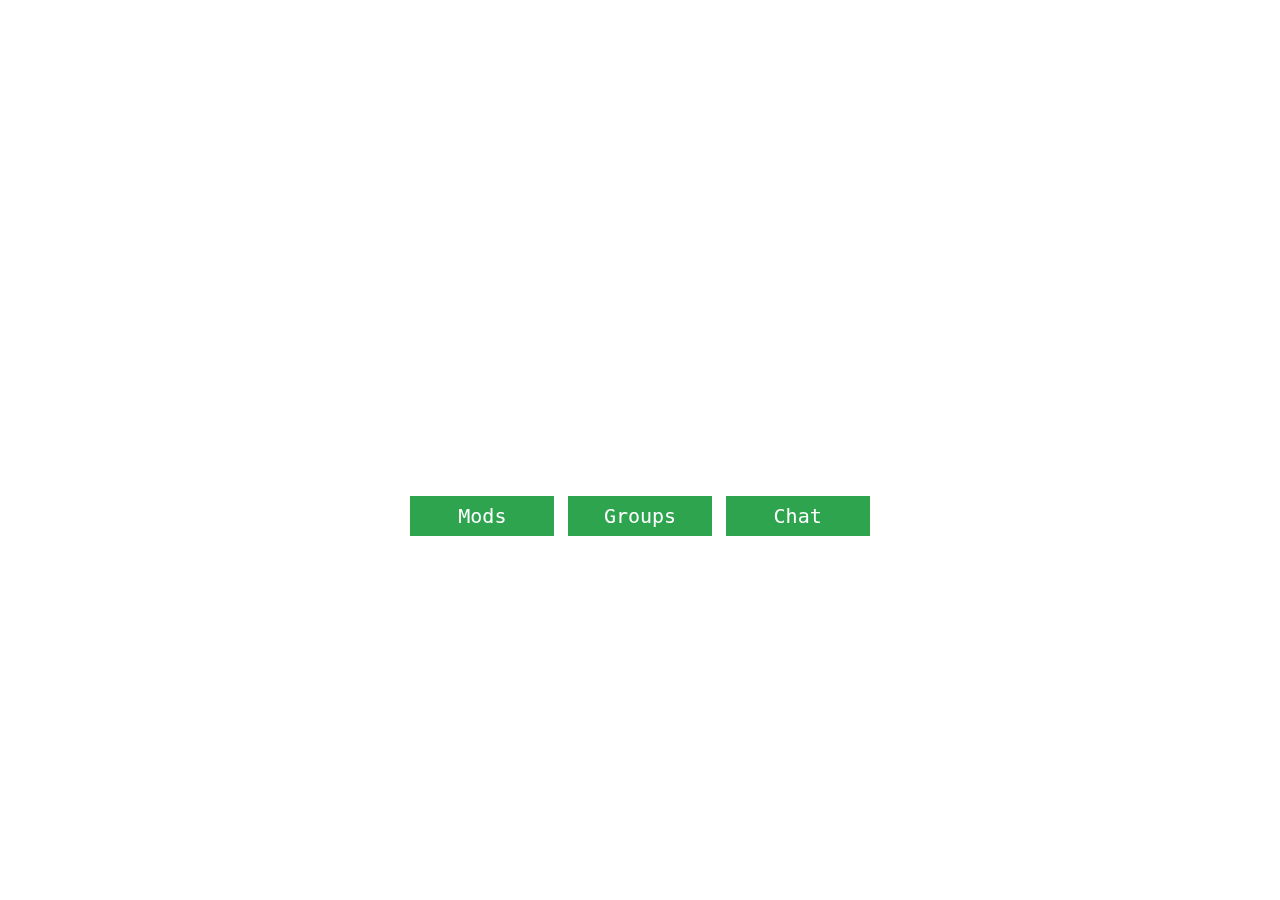
<file: index.html>
<!DOCTYPE html>
<html>
  <head>
    <title>Start</title>
  <meta name="viewport" content="width=device-width, minimum-scale=1.0, initial-scale=1.0">
  <link href='https://fonts.googleapis.com/css?family=Montserrat:400,700'>
	  
<!-- Global site tag (gtag.js) - Google Analytics -->
<script async src="https://www.googletagmanager.com/gtag/js?id=G-DHTJEFF2FE"></script>
<script>
  window.dataLayer = window.dataLayer || [];
  function gtag(){dataLayer.push(arguments);}
  gtag('js', new Date());

  gtag('config', 'G-DHTJEFF2FE');
</script>
  
<!-- Yandex.Metrika counter -->
<script type="text/javascript" >
   (function(m,e,t,r,i,k,a){m[i]=m[i]||function(){(m[i].a=m[i].a||[]).push(arguments)};
   m[i].l=1*new Date();k=e.createElement(t),a=e.getElementsByTagName(t)[0],k.async=1,k.src=r,a.parentNode.insertBefore(k,a)})
   (window, document, "script", "https://mc.yandex.ru/metrika/tag.js", "ym");

   ym(69287839, "init", {
        clickmap:true,
        trackLinks:true,
        accurateTrackBounce:true
   });
</script>
<noscript><div><img src="https://mc.yandex.ru/watch/69287839" style="position:absolute; left:-9999px;" alt="" /></div></noscript>
<!-- /Yandex.Metrika counter -->
	  
    <style>
body{
	text-align:center;
  color: #000;
  font-family: 'Fira Mono', monospace;
}
.button {
      background: #2ea44f;
      border: none;
      color: white;
      padding: 8px 17px;
      text-decoration: none;
      display: inline-block;
      font-size: 20px;
      margin: 4px 2px;
      width: 110px;
      }
.div {
  min-width:100%;
  position:fixed;
  bottom:40%;
  left:0; 
}
    </style>
  </head>
  <body>
<div class="div">
<a href="https://amongusapp.github.io/mods/630-among-us-addon.html" class="button">Mods</a>
<a href="https://discord-server.com/tag/among%20us?language=us&page=1&rowsOnPage=50&sort=popular&tag=among%20us" class="button">Groups</a>
<a href="https://kiwiirc.com/client/irc.kiwiirc.com/?nick=Guest|?#adminchat" class="button">Chat</a>
</div>
  </body>
</html>
</file>
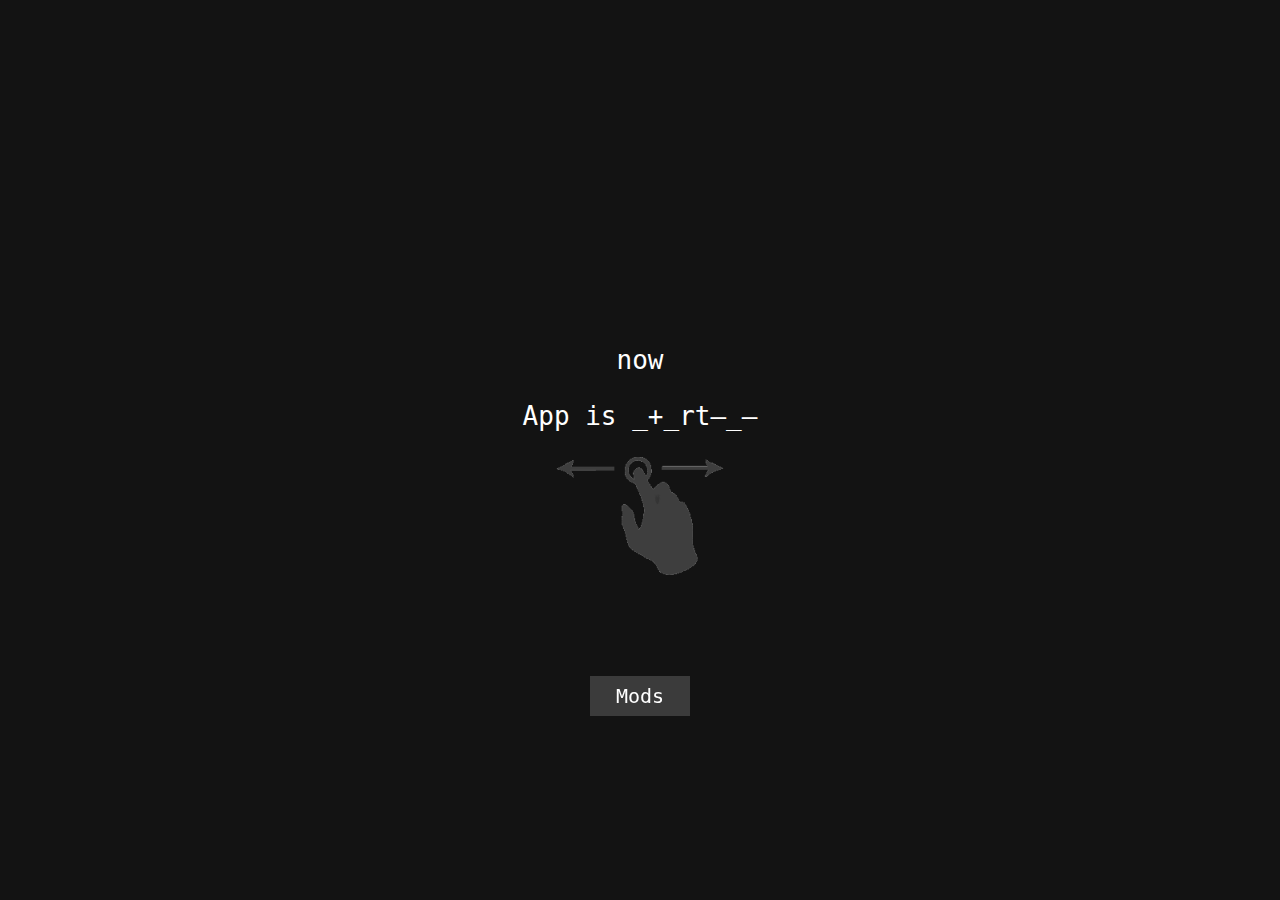
<file: index281220.html>
<!DOCTYPE html>
<html lang="en" >
<head>
  <meta charset="UTF-8">
  <title>Start</title>
  <meta name="viewport" content="width=device-width, minimum-scale=1.0, initial-scale=1.0, user-scalable=yes">
  <link href='https://fonts.googleapis.com/css?family=Montserrat:400,700' rel='stylesheet' type='text/css'>
<style>

body{
	text-align:center;
  display: flex;
  width: 100vw;
  height: 100vh;
  align-items: center;
  justify-content: center;
  margin: 0;
  background: #131313;
  color: #fff;
  font-size: 26px;
  font-family: 'Fira Mono', monospace;
  letter-spacing: 0px;
}
img {
  max-width: 80%;
  height: auto;
}

div{
  animation: glitch 1s linear infinite;
  animation: blur 1s ease-out infinite;
}

@keyframes glitch{
  2%,64%{
    transform: translate(2px,0) skew(0deg);
  }
  4%,60%{
    transform: translate(-2px,0) skew(0deg);
  }
  62%{
    transform: translate(0,0) skew(5deg); 
  }
}

div:before,
div:after{
  content: attr(title);
  position: absolute;
  left: 0;
}

div:before{
  animation: glitchTop 1s linear infinite;
  clip-path: polygon(0 0, 100% 0, 100% 33%, 0 33%);
  -webkit-clip-path: polygon(0 0, 100% 0, 100% 33%, 0 33%);
}

/* @keyframes blur {
  from {
    text-shadow:0px 0px 10px #fff,
      0px 0px 10px #fff, 
      0px 0px 25px #fff,
      0px 0px 25px #fff,
      0px 0px 25px #fff,
      0px 0px 25px #fff,
      0px 0px 25px #fff,
      0px 0px 25px #fff,
      0px 0px 50px #fff,
      0px 0px 50px #fff,
      0px 0px 50px #7B96B8,
      0px 0px 150px #7B96B8,
      0px 10px 100px #7B96B8,
      0px 10px 100px #7B96B8,
      0px 10px 100px #7B96B8,
      0px 10px 100px #7B96B8,
      0px -10px 100px #7B96B8,
      0px -10px 100px #7B96B8;
  } */
  
@keyframes glitchTop{
  2%,64%{
    transform: translate(2px,-2px);
  }
  4%,60%{
    transform: translate(-2px,2px);
  }
  62%{
    transform: translate(13px,-1px) skew(-13deg); 
  }
}

div:after{
  animation: glitchBotom 1.5s linear infinite;
  clip-path: polygon(0 67%, 100% 67%, 100% 100%, 0 100%);
  -webkit-clip-path: polygon(0 67%, 100% 67%, 100% 100%, 0 100%);
}

@keyframes glitchBotom{
  2%,64%{
    transform: translate(-2px,0);
  }
  4%,60%{
    transform: translate(-2px,0);
  }
  62%{
    transform: translate(-22px,5px) skew(21deg); 
  }
}
.button {
      background: rgba(100, 100, 100, 0.5);
      border: none;
      color: white;
      padding: 8px 26px;
      text-align: center;
      text-decoration: none;
      display: inline-block;
      font-size: 20px;
      margin: 4px 2px;
      cursor: pointer;
      }
.div {
  left:0; 
  min-width:100%;
  position:fixed;
  bottom:20%;
  max-width:100%;
    display: flex;
    align-items: center;
    justify-content: center;
}
</style>

<!-- Global site tag (gtag.js) - Google Analytics -->
<script async src="https://www.googletagmanager.com/gtag/js?id=G-DHTJEFF2FE"></script>
<script>
  window.dataLayer = window.dataLayer || [];
  function gtag(){dataLayer.push(arguments);}
  gtag('js', new Date());

  gtag('config', 'G-DHTJEFF2FE');
</script>
  
<!-- Yandex.Metrika counter -->
<script type="text/javascript" >
   (function(m,e,t,r,i,k,a){m[i]=m[i]||function(){(m[i].a=m[i].a||[]).push(arguments)};
   m[i].l=1*new Date();k=e.createElement(t),a=e.getElementsByTagName(t)[0],k.async=1,k.src=r,a.parentNode.insertBefore(k,a)})
   (window, document, "script", "https://mc.yandex.ru/metrika/tag.js", "ym");

   ym(69287839, "init", {
        clickmap:true,
        trackLinks:true,
        accurateTrackBounce:true
   });
</script>
<noscript><div><img src="https://mc.yandex.ru/watch/69287839" style="position:absolute; left:-9999px;" alt="" /></div></noscript>
<!-- /Yandex.Metrika counter -->

</head>
<body>
<!-- partial:index.partial.html -->
<div class="container">

<p>now</p>
  <div class="text"></div>
<p></p>
<img src="swipe.gif">
</div>
<div class="div">
<a href="https://amongusapp.github.io/mods/630-among-us-addon.html" class="button">Mods</a>
</div>
<!-- partial -->
<script>
class TextScramble {
  constructor(el) {
    this.el = el
    this.chars = '!<>-_\\/[]{}—=+*^?#________'
    this.update = this.update.bind(this)
  }
  setText(newText) {
    const oldText = this.el.innerText
    const length = Math.max(oldText.length, newText.length)
    const promise = new Promise((resolve) => this.resolve = resolve)
    this.queue = []
    for (let i = 0; i < length; i++) {
      const from = oldText[i] || ''
      const to = newText[i] || ''
      const start = Math.floor(Math.random() * 40)
      const end = start + Math.floor(Math.random() * 40)
      this.queue.push({ from, to, start, end })
    }
    cancelAnimationFrame(this.frameRequest)
    this.frame = 0
    this.update()
    return promise
  }
  update() {
    let output = ''
    let complete = 0
    for (let i = 0, n = this.queue.length; i < n; i++) {
      let { from, to, start, end, char } = this.queue[i]
      if (this.frame >= end) {
        complete++
        output += to
      } else if (this.frame >= start) {
        if (!char || Math.random() < 0.28) {
          char = this.randomChar()
          this.queue[i].char = char
        }
        output += `<span class="dud">${char}</span>`
      } else {
        output += from
      }
    }
    this.el.innerHTML = output
    if (complete === this.queue.length) {
      this.resolve()
    } else {
      this.frameRequest = requestAnimationFrame(this.update)
      this.frame++
    }
  }
  randomChar() {
    return this.chars[Math.floor(Math.random() * this.chars.length)]
  }
}
// ——————————————————————————————————————————————————
// Example
// ——————————————————————————————————————————————————

const phrases = [
  'App is starting',
  'Opening Mods & Maps',
  'Chat & Groups',
  'Among Us MCPE',
  'please 5 star & review on Google play :)))',
  'thank youuuu!!!',
  '- OK -',
  '<< Swipe <<'
]

const el = document.querySelector('.text')
const fx = new TextScramble(el)

let counter = 0
const next = () => {
  fx.setText(phrases[counter]).then(() => {
    setTimeout(next, 1000)
  })
  counter = (counter + 1) % phrases.length
}

next()
  </script>

</body>
</html>
</file>
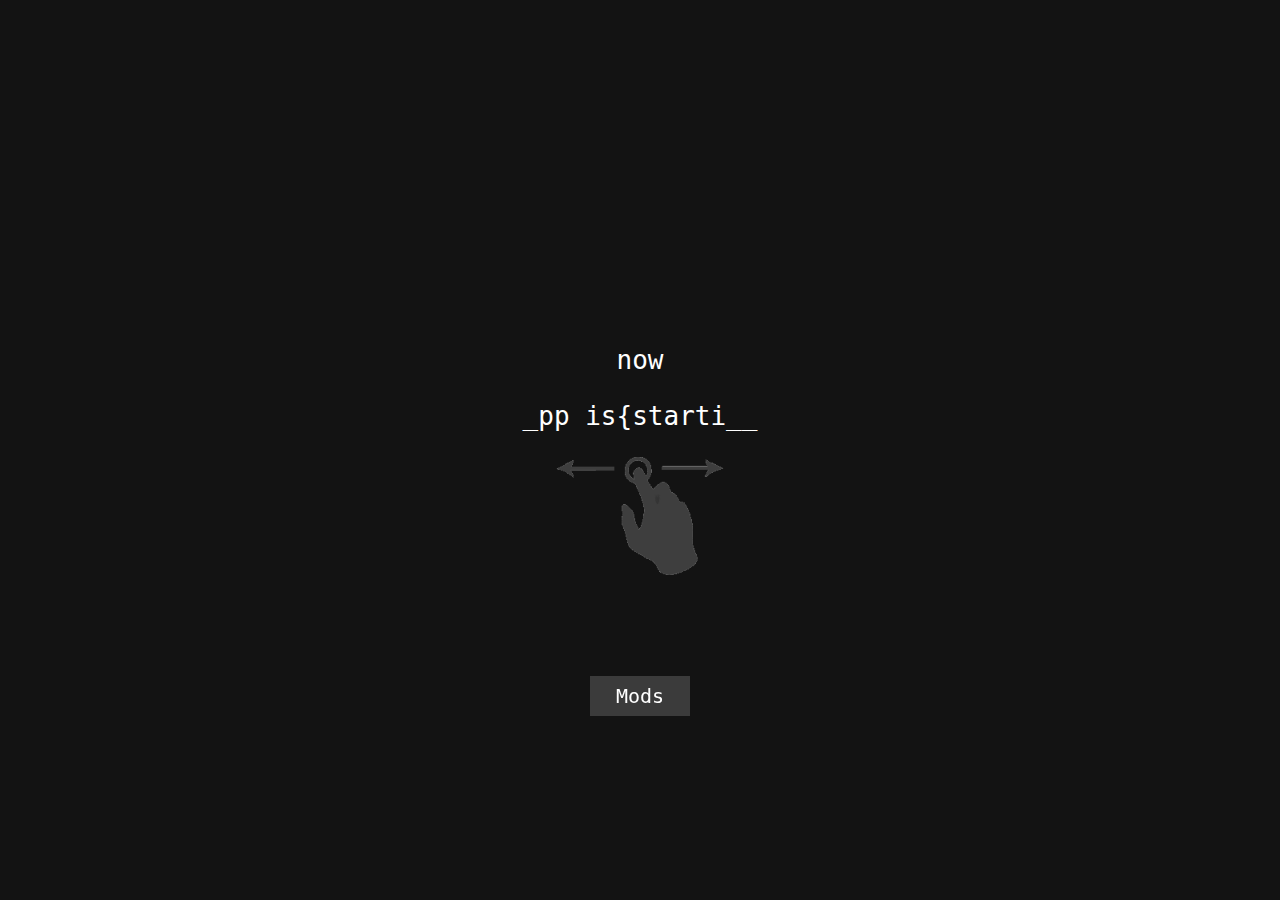
<file: indextest.html>
<!DOCTYPE html>
<html lang="en" >
<head>
  <meta charset="UTF-8">
  <title>Start</title>
  <meta name="viewport" content="width=device-width, minimum-scale=1.0, initial-scale=1.0, user-scalable=yes">
  <link href='https://fonts.googleapis.com/css?family=Montserrat:400,700' rel='stylesheet' type='text/css'>
<style>

body{
	text-align:center;
  display: flex;
  width: 100vw;
  height: 100vh;
  align-items: center;
  justify-content: center;
  margin: 0;
  background: #131313;
  color: #fff;
  font-size: 26px;
  font-family: 'Fira Mono', monospace;
  letter-spacing: 0px;
}
img {
  max-width: 80%;
  height: auto;
}

div{
  animation: glitch 1s linear infinite;
  animation: blur 1s ease-out infinite;
}

@keyframes glitch{
  2%,64%{
    transform: translate(2px,0) skew(0deg);
  }
  4%,60%{
    transform: translate(-2px,0) skew(0deg);
  }
  62%{
    transform: translate(0,0) skew(5deg); 
  }
}

div:before,
div:after{
  content: attr(title);
  position: absolute;
  left: 0;
}

div:before{
  animation: glitchTop 1s linear infinite;
  clip-path: polygon(0 0, 100% 0, 100% 33%, 0 33%);
  -webkit-clip-path: polygon(0 0, 100% 0, 100% 33%, 0 33%);
}

/* @keyframes blur {
  from {
    text-shadow:0px 0px 10px #fff,
      0px 0px 10px #fff, 
      0px 0px 25px #fff,
      0px 0px 25px #fff,
      0px 0px 25px #fff,
      0px 0px 25px #fff,
      0px 0px 25px #fff,
      0px 0px 25px #fff,
      0px 0px 50px #fff,
      0px 0px 50px #fff,
      0px 0px 50px #7B96B8,
      0px 0px 150px #7B96B8,
      0px 10px 100px #7B96B8,
      0px 10px 100px #7B96B8,
      0px 10px 100px #7B96B8,
      0px 10px 100px #7B96B8,
      0px -10px 100px #7B96B8,
      0px -10px 100px #7B96B8;
  } */
  
@keyframes glitchTop{
  2%,64%{
    transform: translate(2px,-2px);
  }
  4%,60%{
    transform: translate(-2px,2px);
  }
  62%{
    transform: translate(13px,-1px) skew(-13deg); 
  }
}

div:after{
  animation: glitchBotom 1.5s linear infinite;
  clip-path: polygon(0 67%, 100% 67%, 100% 100%, 0 100%);
  -webkit-clip-path: polygon(0 67%, 100% 67%, 100% 100%, 0 100%);
}

@keyframes glitchBotom{
  2%,64%{
    transform: translate(-2px,0);
  }
  4%,60%{
    transform: translate(-2px,0);
  }
  62%{
    transform: translate(-22px,5px) skew(21deg); 
  }
}
.button {
      background: rgba(100, 100, 100, 0.5);
      border: none;
      color: white;
      padding: 8px 26px;
      text-align: center;
      text-decoration: none;
      display: inline-block;
      font-size: 20px;
      margin: 4px 2px;
      cursor: pointer;
      }
.div {
  left:0; 
  min-width:100%;
  position:fixed;
  bottom:20%;
  max-width:100%;
    display: flex;
    align-items: center;
    justify-content: center;
}
</style>

<!-- Global site tag (gtag.js) - Google Analytics -->

</head>
<body>
<!-- partial:index.partial.html -->
<div class="container">

<p>now</p>
  <div class="text"></div>
<p></p>
<img src="swipe.gif">
</div>
<div class="div">
<a href="https://amongusapp.github.io/mods/630-among-us-addon.html" class="button">Mods</a>
</div>
<!-- partial -->
<script>
class TextScramble {
  constructor(el) {
    this.el = el
    this.chars = '!<>-_\\/[]{}—=+*^?#________'
    this.update = this.update.bind(this)
  }
  setText(newText) {
    const oldText = this.el.innerText
    const length = Math.max(oldText.length, newText.length)
    const promise = new Promise((resolve) => this.resolve = resolve)
    this.queue = []
    for (let i = 0; i < length; i++) {
      const from = oldText[i] || ''
      const to = newText[i] || ''
      const start = Math.floor(Math.random() * 40)
      const end = start + Math.floor(Math.random() * 40)
      this.queue.push({ from, to, start, end })
    }
    cancelAnimationFrame(this.frameRequest)
    this.frame = 0
    this.update()
    return promise
  }
  update() {
    let output = ''
    let complete = 0
    for (let i = 0, n = this.queue.length; i < n; i++) {
      let { from, to, start, end, char } = this.queue[i]
      if (this.frame >= end) {
        complete++
        output += to
      } else if (this.frame >= start) {
        if (!char || Math.random() < 0.28) {
          char = this.randomChar()
          this.queue[i].char = char
        }
        output += `<span class="dud">${char}</span>`
      } else {
        output += from
      }
    }
    this.el.innerHTML = output
    if (complete === this.queue.length) {
      this.resolve()
    } else {
      this.frameRequest = requestAnimationFrame(this.update)
      this.frame++
    }
  }
  randomChar() {
    return this.chars[Math.floor(Math.random() * this.chars.length)]
  }
}
// ——————————————————————————————————————————————————
// Example
// ——————————————————————————————————————————————————

const phrases = [
  'App is starting',
  'Opening Mods & Maps',
  'Chat & Groups',
  'Among Us MCPE',
  'please 5 star & review on Google play :)))',
  'thank youuuu!!!',
  '- OK -',
  '<< Swipe <<'
]

const el = document.querySelector('.text')
const fx = new TextScramble(el)

let counter = 0
const next = () => {
  fx.setText(phrases[counter]).then(() => {
    setTimeout(next, 1000)
  })
  counter = (counter + 1) % phrases.length
}

next()
  </script>

</body>
</html>
</file>
